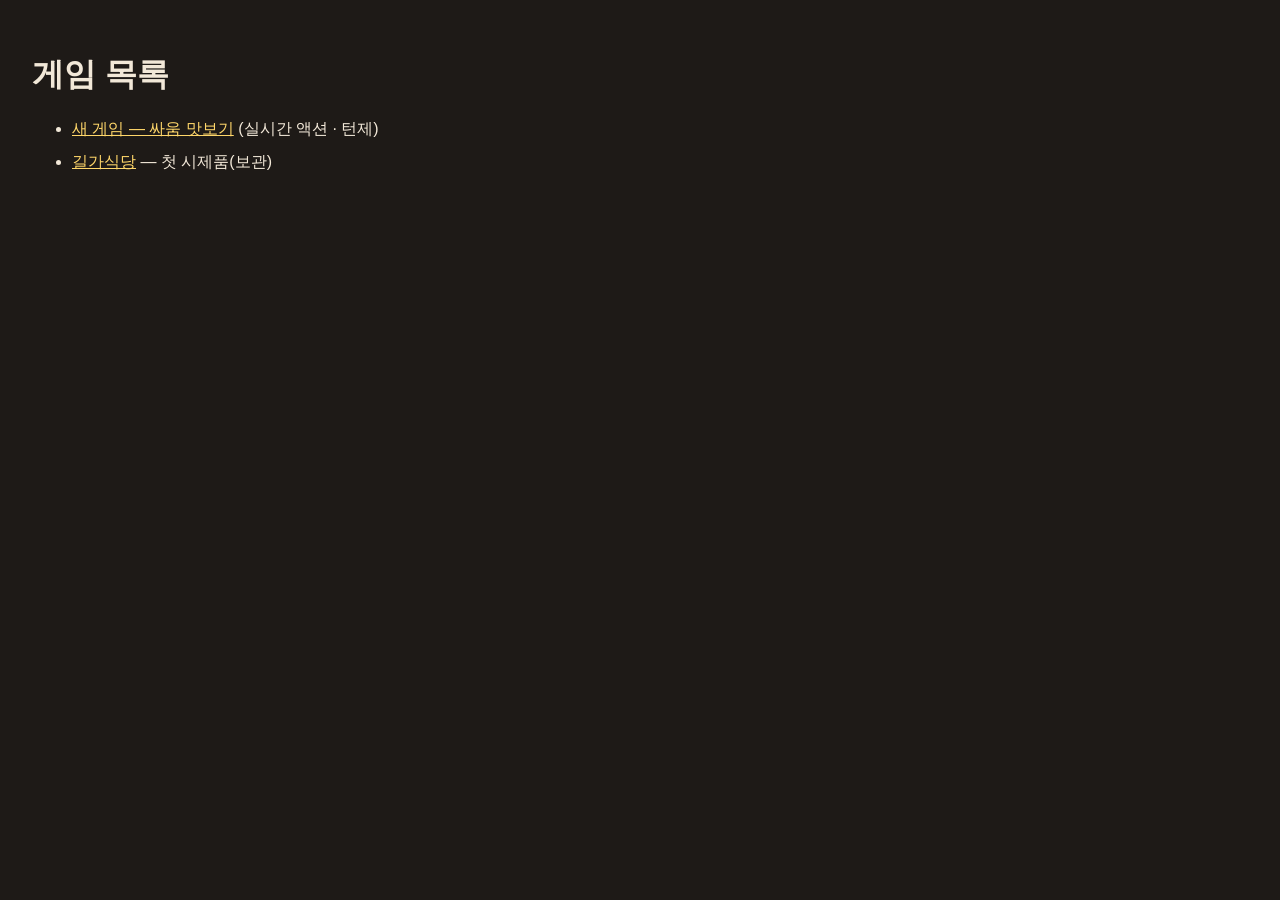
<file: index.html>
<!doctype html>
<html lang="ko">
<head><meta charset="utf-8"><meta name="viewport" content="width=device-width, initial-scale=1"><title>게임 목록</title>
<style>body { margin: 0; padding: 32px; background: #1e1a17; color: #f2e8d8; font-family: sans-serif; } a { color: #ffd76a; } li { margin: 12px 0; }</style></head>
<body>
<h1>게임 목록</h1>
<ul>
  <li><a href="projects/02-new/proto/">새 게임 — 싸움 맛보기</a> (실시간 액션 · 턴제)</li>
  <li><a href="projects/01-gilga/">길가식당</a> — 첫 시제품(보관)</li>
</ul>
</body>
</html>
</file>
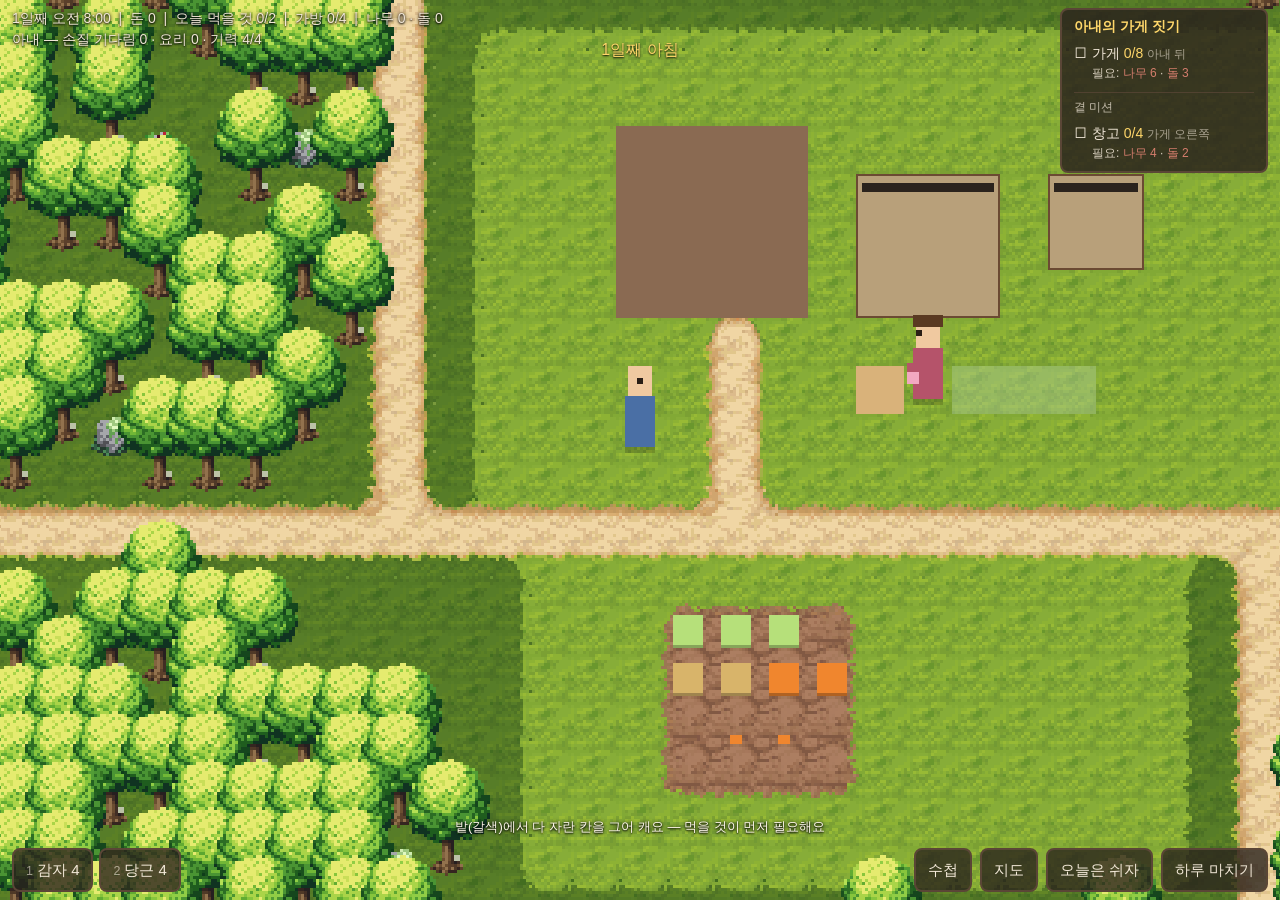
<file: projects/01-gilga/index.html>
<!doctype html>
<html lang="ko">
<head>
<meta charset="utf-8">
<meta name="viewport" content="width=device-width, initial-scale=1, maximum-scale=1, user-scalable=no, viewport-fit=cover">
<title>길가식당</title>
<style>
  html, body { margin: 0; height: 100%; overflow: hidden; background: #1e1a17; color: #f2e8d8;
    font-family: sans-serif; user-select: none; -webkit-user-select: none; }
  canvas { position: fixed; inset: 0; display: block; touch-action: none; }
  .bar { position: fixed; left: 0; right: 0; display: flex; align-items: center; gap: 8px;
    padding: 8px max(12px, env(safe-area-inset-left)); pointer-events: none; }
  .bar > * { pointer-events: auto; }
  #top { top: 0; font-size: 14px; white-space: pre; text-shadow: 0 1px 2px #000, 0 0 4px #000; }
  #bottom { bottom: 0; padding-bottom: max(8px, env(safe-area-inset-bottom)); }
  #seeds { display: flex; gap: 6px; }
  #mapKey { font-size: 13px; text-shadow: 0 1px 2px #000; }
  #bottom .gap { flex: 1; pointer-events: none; }
  button { min-width: 56px; min-height: 44px; padding: 0 12px; border: 2px solid #5a4636; border-radius: 8px;
    background: #2b231dcc; color: #f2e8d8; font-size: 15px; }
  button .key { display: none; margin-right: 4px; opacity: .6; }
  @media (pointer: fine) { button .key { display: inline; } }
  button.on { border-color: #ffd76a; color: #ffd76a; font-weight: bold; }
  /* 미션 칸: 오른쪽 위, 지금 목표 + 지을 것 목록 */
  #goal { position: fixed; top: 8px; right: max(12px, env(safe-area-inset-right)); min-width: 180px; max-width: 40%; padding: 8px 12px;
    background: #2b231dd9; border: 2px solid #5a4636; border-radius: 8px; font-size: 14px; pointer-events: none; }
  #goal .gt { color: #ffd76a; font-weight: bold; }
  #goal .gs { font-size: 12px; opacity: .75; }
  #goal .gside { margin-top: 8px; padding-top: 6px; border-top: 1px solid #5a4636; font-size: 12px; opacity: .75; }
  #goal ul { margin: 6px 0 0; padding: 0; list-style: none; line-height: 1.6; }
  #goal b { color: #ffd76a; font-weight: normal; }
  #goal small { opacity: .6; }
  #goal .mats { margin-left: 18px; font-size: 12px; opacity: .85; }
  #goal .mats i { font-style: normal; }
  #goal .mats i.lack { color: #f08a7a; }
  #goal li.done { opacity: .5; text-decoration: line-through; }
  #msg { position: fixed; top: 40px; left: 0; right: 0; text-align: center; color: #ffd76a;
    text-shadow: 0 1px 2px #000; pointer-events: none; }
  #hint { position: fixed; bottom: 64px; left: 0; right: 0; text-align: center; font-size: 13px; color: #fff8ec;
    text-shadow: 0 1px 2px #000, 0 0 4px #000; pointer-events: none; }
  #night { display: none; position: fixed; inset: 0; background: #0d0b14e6; flex-direction: column; gap: 8px;
    align-items: center; justify-content: safe center; font-size: 16px; line-height: 1.5; text-align: center; z-index: 5;
    padding: 12px; box-sizing: border-box; overflow-y: auto; }
  #night.on { display: flex; }
  #nightArt { position: static; flex: none; height: min(192px, 30vh); aspect-ratio: 5 / 3; image-rendering: pixelated; }
  #nightDay { font-size: 14px; opacity: .7; }
  /* 수첩: 소지품 · 노트 탭 */
  #book { display: none; position: fixed; inset: 0; background: #0d0b1488; z-index: 6; align-items: center; justify-content: center; padding: 12px; box-sizing: border-box; }
  #book.on { display: flex; }
  #bookPanel { display: flex; flex-direction: column; width: 100%; max-width: 560px; max-height: 100%; background: #2b231df2; border: 3px solid #5a4636; border-radius: 10px; }
  #bookTabs { display: flex; gap: 6px; padding: 8px; border-bottom: 2px solid #5a4636; }
  #bookTabs .gap { flex: 1; }
  #bookBody { overflow-y: auto; padding: 4px 16px 14px; }
  #bookBody h3 { margin: 12px 0 4px; font-size: 14px; color: #ffd76a; }
  #bookBody ul { margin: 0; padding: 0; list-style: none; }
  #bookBody li { display: flex; gap: 12px; padding: 3px 0; border-bottom: 1px solid #5a463666; font-size: 14px; }
  #bookBody li span { flex: none; min-width: 72px; opacity: .8; }
  #bookBody li b { font-weight: normal; }
  /* 대화창: 화면 아래, 얼굴 · 이름 · 대사. 아무 데나 누르면 다음 */
  #story { display: none; position: fixed; inset: 0; background: #0d0b1466; z-index: 7; align-items: flex-end; justify-content: center;
    padding: 0 12px max(12px, env(safe-area-inset-bottom)); box-sizing: border-box; cursor: pointer; }
  #story.on { display: flex; }
  #talkBox { position: relative; display: flex; gap: 14px; align-items: flex-start; width: 100%; max-width: 860px; min-height: 120px;
    padding: 14px 40px 14px 14px; box-sizing: border-box; background: #2b231df2; border: 3px solid #5a4636; border-radius: 10px; }
  #talkFace { flex: none; width: 96px; height: 96px; border-radius: 6px; border: 2px solid #5a4636; display: flex;
    align-items: center; justify-content: center; font-size: 40px; font-weight: bold; color: #fff8ec; overflow: hidden; }
  #talkFace img { width: 100%; height: 100%; object-fit: cover; }
  #talkName { color: #ffd76a; font-weight: bold; margin-bottom: 6px; }
  #talkText { font-size: 17px; line-height: 1.6; }
  #talkBox.narration { justify-content: center; text-align: center; font-style: italic; color: #d8cbb8; }
  #talkBox.narration > div:not(#talkMore) { flex: 1; }
  #talkMore { position: absolute; right: 14px; bottom: 10px; color: #ffd76a; animation: blink 1s infinite; }
  @keyframes blink { 50% { opacity: 0; } }
  #store { display: none; position: fixed; inset: 0; background: #1e1a17ee; flex-direction: column; gap: 12px;
    align-items: center; justify-content: safe center; z-index: 6; padding: 12px; box-sizing: border-box; overflow-y: auto; }
  #store.on { display: flex; }
  #storeList { display: flex; flex-wrap: wrap; gap: 8px; justify-content: center; max-width: 720px; }
  #storeList button { min-width: 180px; padding: 8px 12px; line-height: 1.4; }
  button:disabled { opacity: .4; }
  #nightNews { color: #ffd76a; }
  #night button.small { min-height: 32px; font-size: 12px; opacity: .5; }
  #top { line-height: 1.5; }
  #rotate { display: none; position: fixed; inset: 0; background: #1e1a17; align-items: center;
    justify-content: center; font-size: 18px; z-index: 9; }
  @media (orientation: portrait) and (pointer: coarse) { #rotate { display: flex; } }
</style>
</head>
<body>
<canvas id="game"></canvas>
<div id="top" class="bar"></div>
<div id="goal"></div>
<div id="msg"></div>
<div id="hint"></div>
<div id="bottom" class="bar">
  <div id="seeds"></div>
  <div class="gap"></div>
  <span id="mapKey" style="display:none"><b style="color:#7fb2ff">●</b> 나 <b style="color:#f2a8c0">●</b> 아내 <b style="color:#fff4b0">●</b> A <b style="color:#ffd76a">●</b> 지나가는 사람</span>
  <button id="bookBtn">수첩</button>
  <button id="mapBtn">지도</button>
  <button id="restBtn">오늘은 쉬자</button>
  <button id="endBtn">하루 마치기</button>
</div>
<div id="night"><div id="nightDay"></div><canvas id="nightArt" width="80" height="48"></canvas><div id="nightText"></div><div id="nightNews"></div><button id="nextDay">다음 날</button><button id="resetBtn" class="small">처음부터 다시</button></div>
<div id="book"><div id="bookPanel"><div id="bookTabs"><button data-tab="items">소지품</button><button data-tab="notes">노트</button><span class="gap"></span><button id="bookClose">닫기</button></div><div id="bookBody"></div></div></div>
<div id="story"><div id="talkBox"><div id="talkFace"></div><div><div id="talkName"></div><div id="talkText"></div></div><div id="talkMore">▼</div></div></div>
<div id="store"><div id="storeTitle"></div><div id="storeList"></div><button id="storeClose">나가기</button></div>
<div id="rotate">가로로 돌려 주세요</div>

<!-- 모듈 대신 일반 script: 더블클릭(file://)으로 열려야 해서 -->
<script src="data/config.js"></script>
<script src="data/tiles.js"></script>
<script src="data/map.js"></script>
<script src="data/crops.js"></script>
<script src="data/tutorial.js"></script>
<script src="data/wife.js"></script>
<script src="data/guests.js"></script>
<script src="data/day.js"></script>
<script src="data/forest.js"></script>
<script src="data/build.js"></script>
<script src="data/town.js"></script>
<script src="data/story.js"></script>
<script src="sprites/ground.js"></script>
<script src="sprites/forest.js"></script>
<script src="src/world.js"></script>
<script src="src/farm.js"></script>
<script src="src/player.js"></script>
<script src="src/forest.js"></script>
<script src="src/build.js"></script>
<script src="src/wife.js"></script>
<script src="src/guests.js"></script>
<script src="src/store.js"></script>
<script src="src/save.js"></script>
<script src="src/render.js"></script>
<script src="src/touch.js"></script>
<script src="src/hud.js"></script>
<script src="src/main.js"></script>
</body>
</html>
</file>
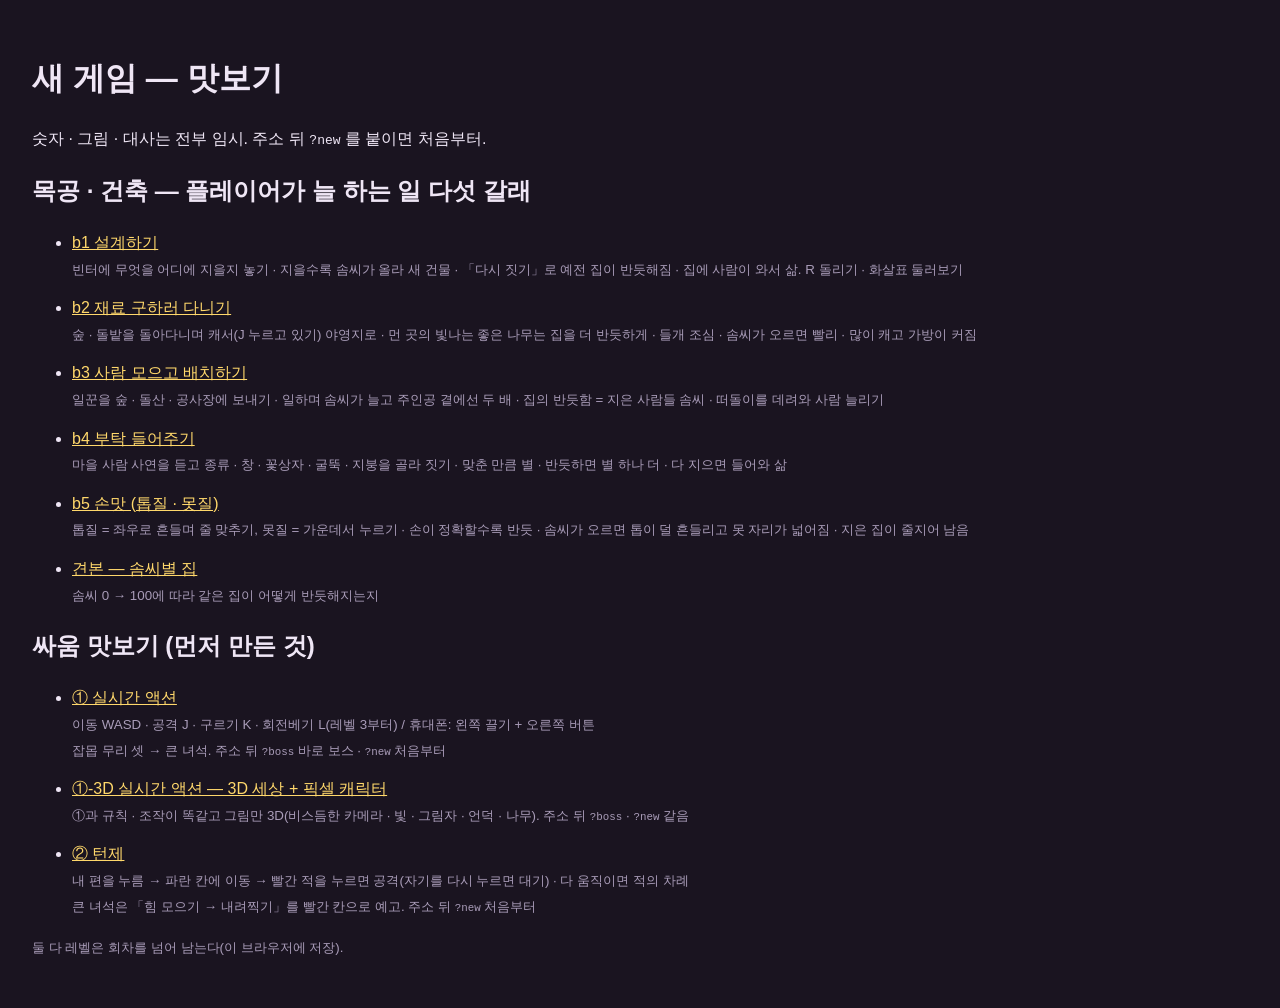
<file: projects/02-new/proto/index.html>
<!doctype html>
<html lang="ko">
<head><meta charset="utf-8"><meta name="viewport" content="width=device-width, initial-scale=1"><title>새 게임 — 맛보기</title>
<style>body { margin: 0; padding: 32px; background: #1a1420; color: #efe6f5; font-family: sans-serif; line-height: 1.6; } a { color: #ffd86b; } li { margin: 14px 0; } small { color: #a99cb8; }</style></head>
<body>
<h1>새 게임 — 맛보기</h1>
<p>숫자 · 그림 · 대사는 전부 임시. 주소 뒤 <code>?new</code> 를 붙이면 처음부터.</p>
<h2>목공 · 건축 — 플레이어가 늘 하는 일 다섯 갈래</h2>
<ul>
  <li><a href="b1-design/">b1 설계하기</a><br><small>빈터에 무엇을 어디에 지을지 놓기 · 지을수록 솜씨가 올라 새 건물 · 「다시 짓기」로 예전 집이 반듯해짐 · 집에 사람이 와서 삶. R 돌리기 · 화살표 둘러보기</small></li>
  <li><a href="b2-gather/">b2 재료 구하러 다니기</a><br><small>숲 · 돌밭을 돌아다니며 캐서(J 누르고 있기) 야영지로 · 먼 곳의 빛나는 좋은 나무는 집을 더 반듯하게 · 들개 조심 · 솜씨가 오르면 빨리 · 많이 캐고 가방이 커짐</small></li>
  <li><a href="b3-crew/">b3 사람 모으고 배치하기</a><br><small>일꾼을 숲 · 돌산 · 공사장에 보내기 · 일하며 솜씨가 늘고 주인공 곁에선 두 배 · 집의 반듯함 = 지은 사람들 솜씨 · 떠돌이를 데려와 사람 늘리기</small></li>
  <li><a href="b4-request/">b4 부탁 들어주기</a><br><small>마을 사람 사연을 듣고 종류 · 창 · 꽃상자 · 굴뚝 · 지붕을 골라 짓기 · 맞춘 만큼 별 · 반듯하면 별 하나 더 · 다 지으면 들어와 삶</small></li>
  <li><a href="b5-hands/">b5 손맛 (톱질 · 못질)</a><br><small>톱질 = 좌우로 흔들며 줄 맞추기, 못질 = 가운데서 누르기 · 손이 정확할수록 반듯 · 솜씨가 오르면 톱이 덜 흔들리고 못 자리가 넓어짐 · 지은 집이 줄지어 남음</small></li>
  <li><a href="b0-houses/">견본 — 솜씨별 집</a><br><small>솜씨 0 → 100에 따라 같은 집이 어떻게 반듯해지는지</small></li>
</ul>
<h2>싸움 맛보기 (먼저 만든 것)</h2>
<ul>
  <li><a href="action/">① 실시간 액션</a><br><small>이동 WASD · 공격 J · 구르기 K · 회전베기 L(레벨 3부터) / 휴대폰: 왼쪽 끌기 + 오른쪽 버튼<br>잡몹 무리 셋 → 큰 녀석. 주소 뒤 <code>?boss</code> 바로 보스 · <code>?new</code> 처음부터</small></li>
  <li><a href="action3d/">①-3D 실시간 액션 — 3D 세상 + 픽셀 캐릭터</a><br><small>①과 규칙 · 조작이 똑같고 그림만 3D(비스듬한 카메라 · 빛 · 그림자 · 언덕 · 나무). 주소 뒤 <code>?boss</code> · <code>?new</code> 같음</small></li>
  <li><a href="tactics/">② 턴제</a><br><small>내 편을 누름 → 파란 칸에 이동 → 빨간 적을 누르면 공격(자기를 다시 누르면 대기) · 다 움직이면 적의 차례<br>큰 녀석은 「힘 모으기 → 내려찍기」를 빨간 칸으로 예고. 주소 뒤 <code>?new</code> 처음부터</small></li>
</ul>
<p><small>둘 다 레벨은 회차를 넘어 남는다(이 브라우저에 저장).</small></p>
</body>
</html>
</file>
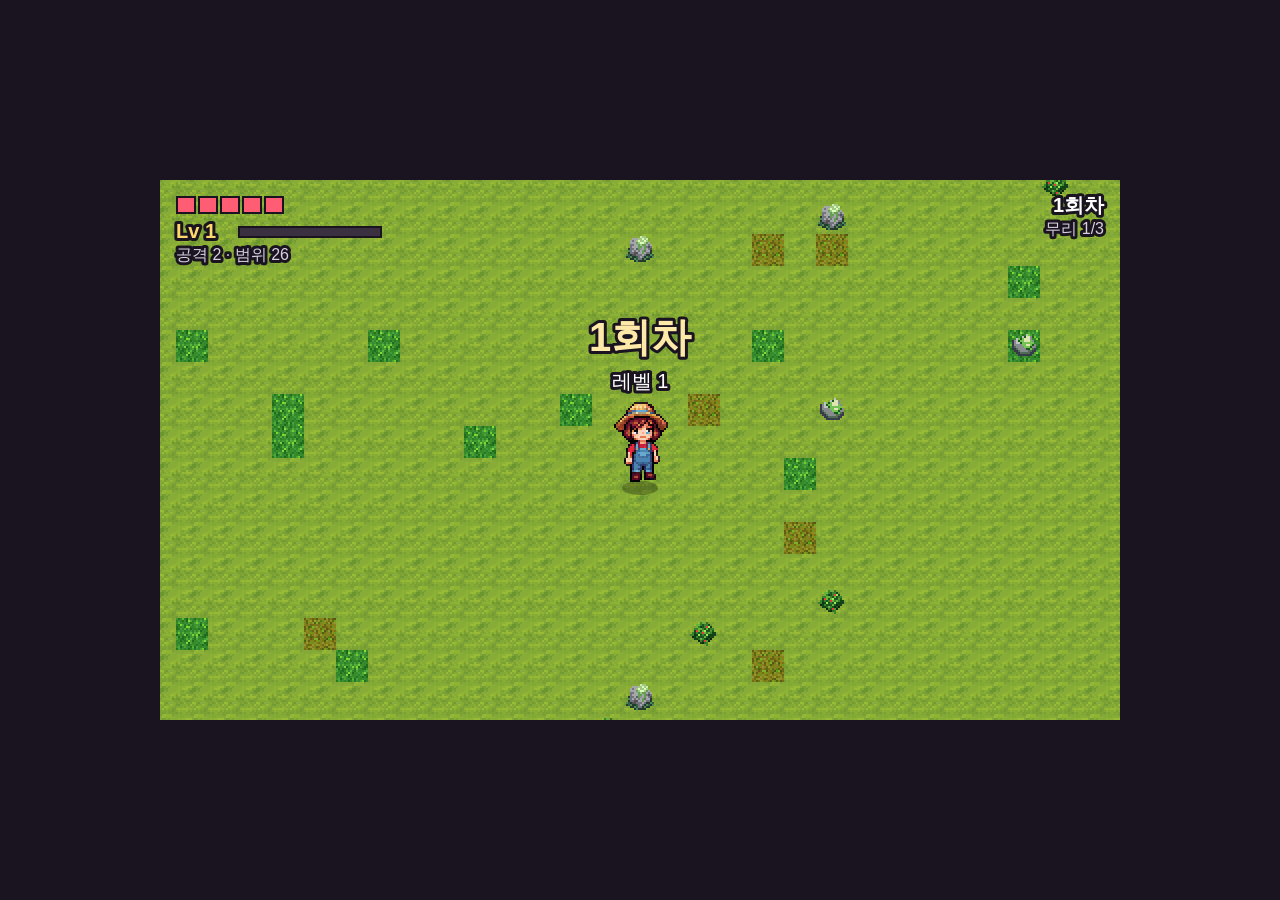
<file: projects/02-new/proto/action/index.html>
<!DOCTYPE html>
<html lang="ko">
<head>
<meta charset="utf-8">
<meta name="viewport" content="width=device-width, initial-scale=1, user-scalable=no">
<title>맛보기 ① 실시간 액션</title>
<link rel="stylesheet" href="../common/page.css">
</head>
<body>
<script src="../assets/hero.js"></script>
<script src="../assets/man.js"></script>
<script src="../common/core.js"></script>
<script src="../common/input.js"></script>
<script src="../common/sprite.js"></script>
<script src="../common/fx.js"></script>
<script src="../common/ground.js"></script>
<script>G.sprite.base('../assets/'); G.groundBase = '../assets/';</script>
<script src="logic.js"></script>
<script src="hud.js"></script>
<script src="draw2d.js"></script>
</body>
</html>
</file>
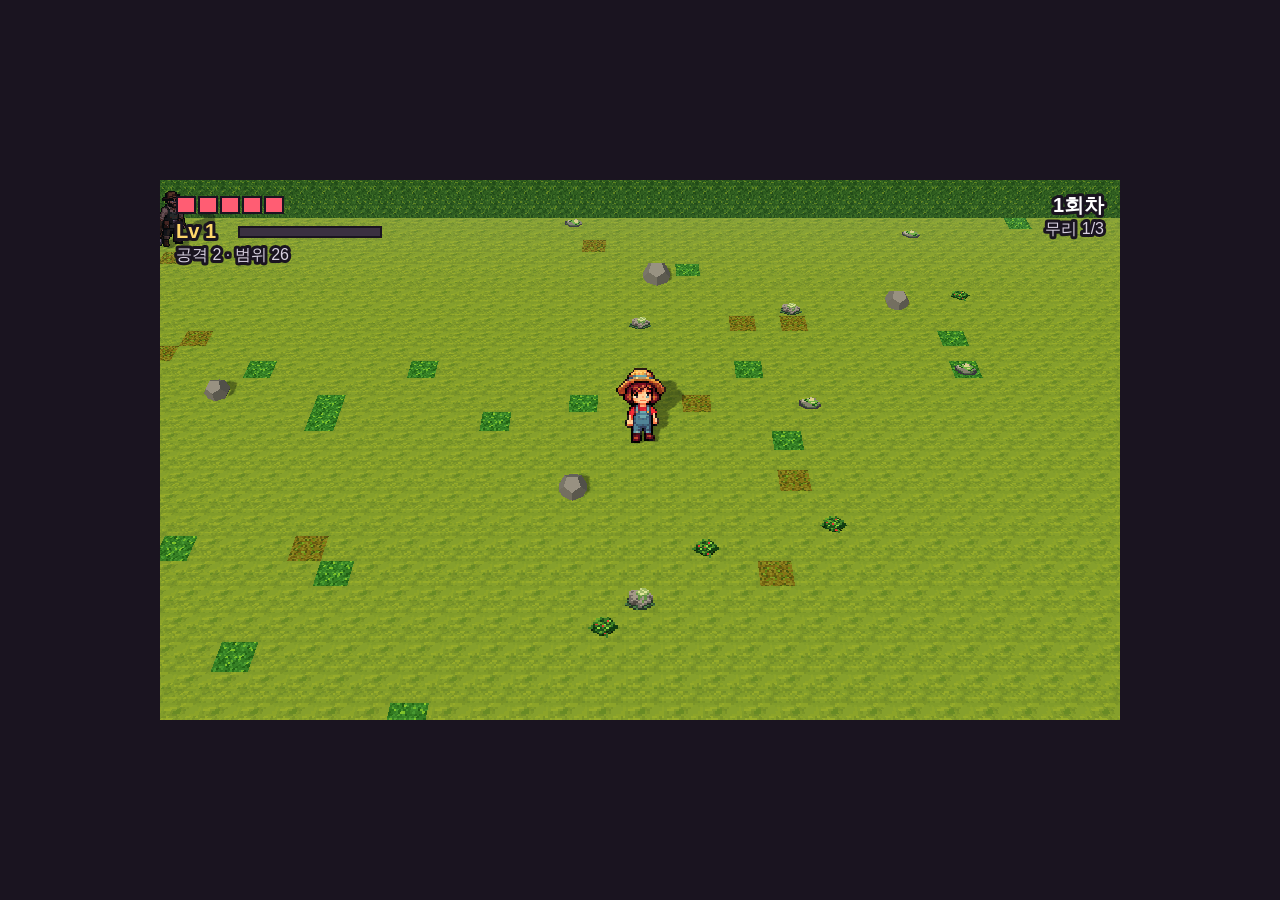
<file: projects/02-new/proto/action3d/index.html>
<!DOCTYPE html>
<html lang="ko">
<head>
<meta charset="utf-8">
<meta name="viewport" content="width=device-width, initial-scale=1, user-scalable=no">
<title>맛보기 ①-3D 실시간 액션 (3D 세상 + 픽셀 캐릭터)</title>
<link rel="stylesheet" href="../common/page.css">
</head>
<body>
<script src="../vendor/three.min.js"></script>
<script src="../assets/bundle.js"></script>
<script src="../assets/hero.js"></script>
<script src="../assets/man.js"></script>
<script src="../common/core.js"></script>
<script src="../common/input.js"></script>
<script src="../common/sprite.js"></script>
<script src="../common/fx.js"></script>
<script src="../common/ground.js"></script>
<script>G.sprite.base('../assets/'); G.groundBase = '../assets/';</script>
<script src="../action/logic.js"></script>
<script src="../action/hud.js"></script>
<script src="draw3d.js"></script>
</body>
</html>
</file>
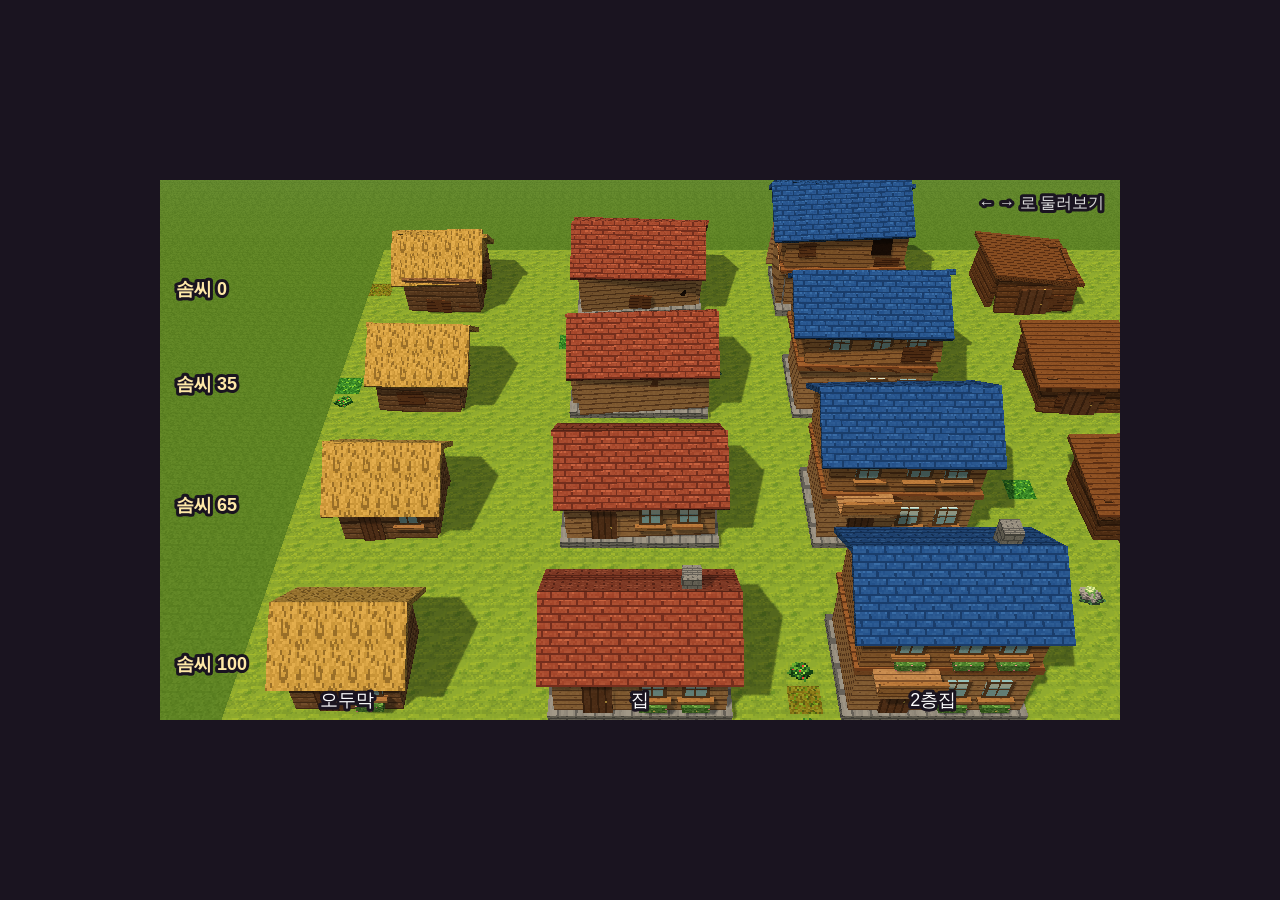
<file: projects/02-new/proto/b0-houses/index.html>
<!DOCTYPE html>
<html lang="ko">
<head>
<meta charset="utf-8">
<meta name="viewport" content="width=device-width, initial-scale=1, user-scalable=no">
<title>견본 — 솜씨별 집</title>
<link rel="stylesheet" href="../common/page.css">
</head>
<body>
<script src="../vendor/three.min.js"></script>
<script src="../assets/bundle.js"></script>
<script src="../assets/hero.js"></script>
<script src="../assets/man.js"></script>
<script src="../assets/girl2.js"></script>
<script src="../common/core.js"></script>
<script src="../common/input.js"></script>
<script src="../common/sprite.js"></script>
<script src="../common/fx.js"></script>
<script src="../common/ground.js"></script>
<script src="../common/tex3d.js"></script>
<script src="../common/world3d.js"></script>
<script src="../common/build3d.js"></script>
<script src="../common/ui.js"></script>
<script>G.sprite.base('../assets/'); G.groundBase = '../assets/';</script>
<script src="game.js"></script>
</body>
</html>
</file>
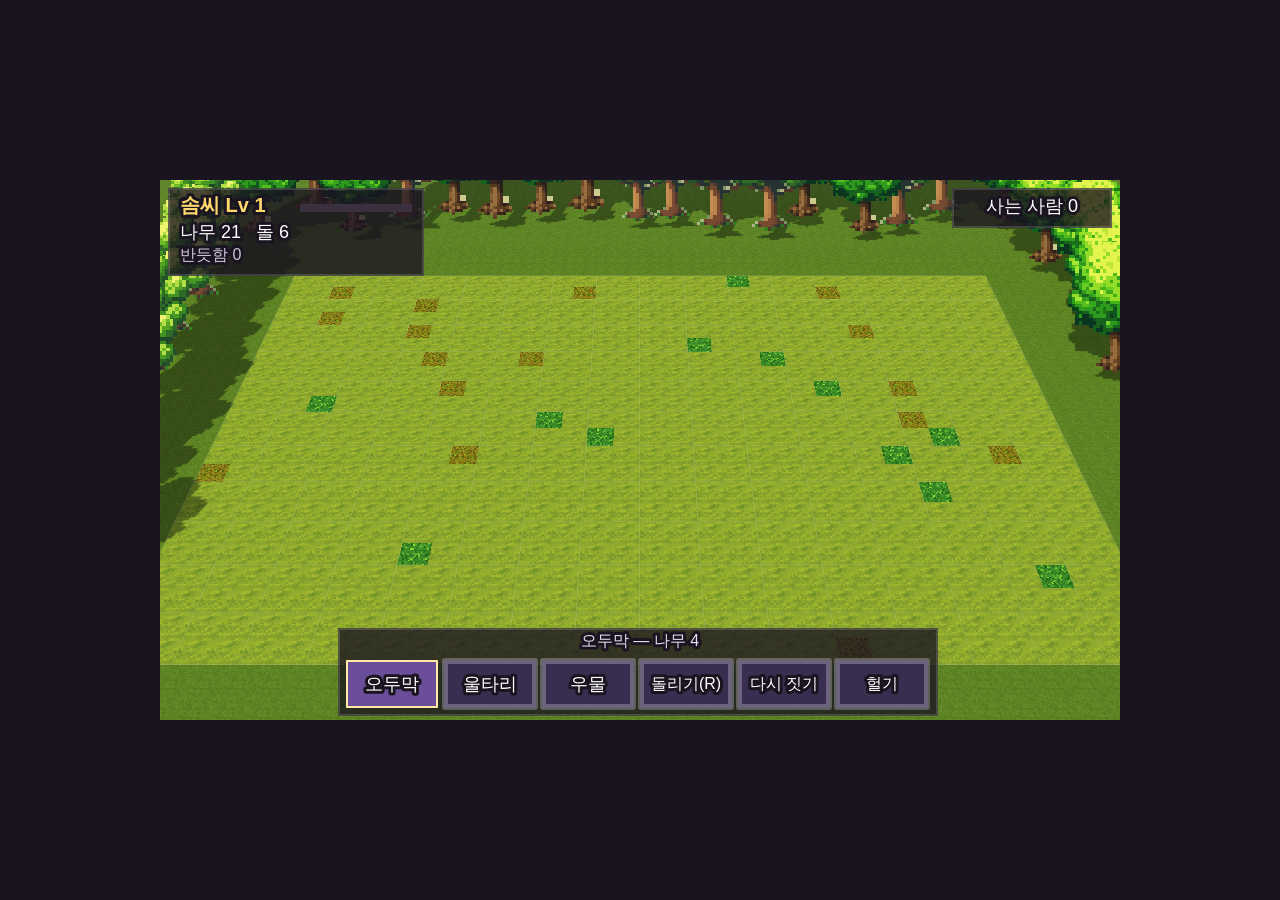
<file: projects/02-new/proto/b1-design/index.html>
<!DOCTYPE html>
<html lang="ko">
<head>
<meta charset="utf-8">
<meta name="viewport" content="width=device-width, initial-scale=1, user-scalable=no">
<title>맛보기 b1 · 설계하기</title>
<link rel="stylesheet" href="../common/page.css">
</head>
<body>
<script src="../vendor/three.min.js"></script>
<script src="../assets/bundle.js"></script>
<script src="../assets/hero.js"></script>
<script src="../assets/man.js"></script>
<script src="../assets/girl2.js"></script>
<script src="../common/core.js"></script>
<script src="../common/input.js"></script>
<script src="../common/sprite.js"></script>
<script src="../common/fx.js"></script>
<script src="../common/ground.js"></script>
<script src="../common/tex3d.js"></script>
<script src="../common/world3d.js"></script>
<script src="../common/build3d.js"></script>
<script src="../common/ui.js"></script>
<script>G.sprite.base('../assets/'); G.groundBase = '../assets/';</script>
<script src="game.js"></script>
</body>
</html>
</file>
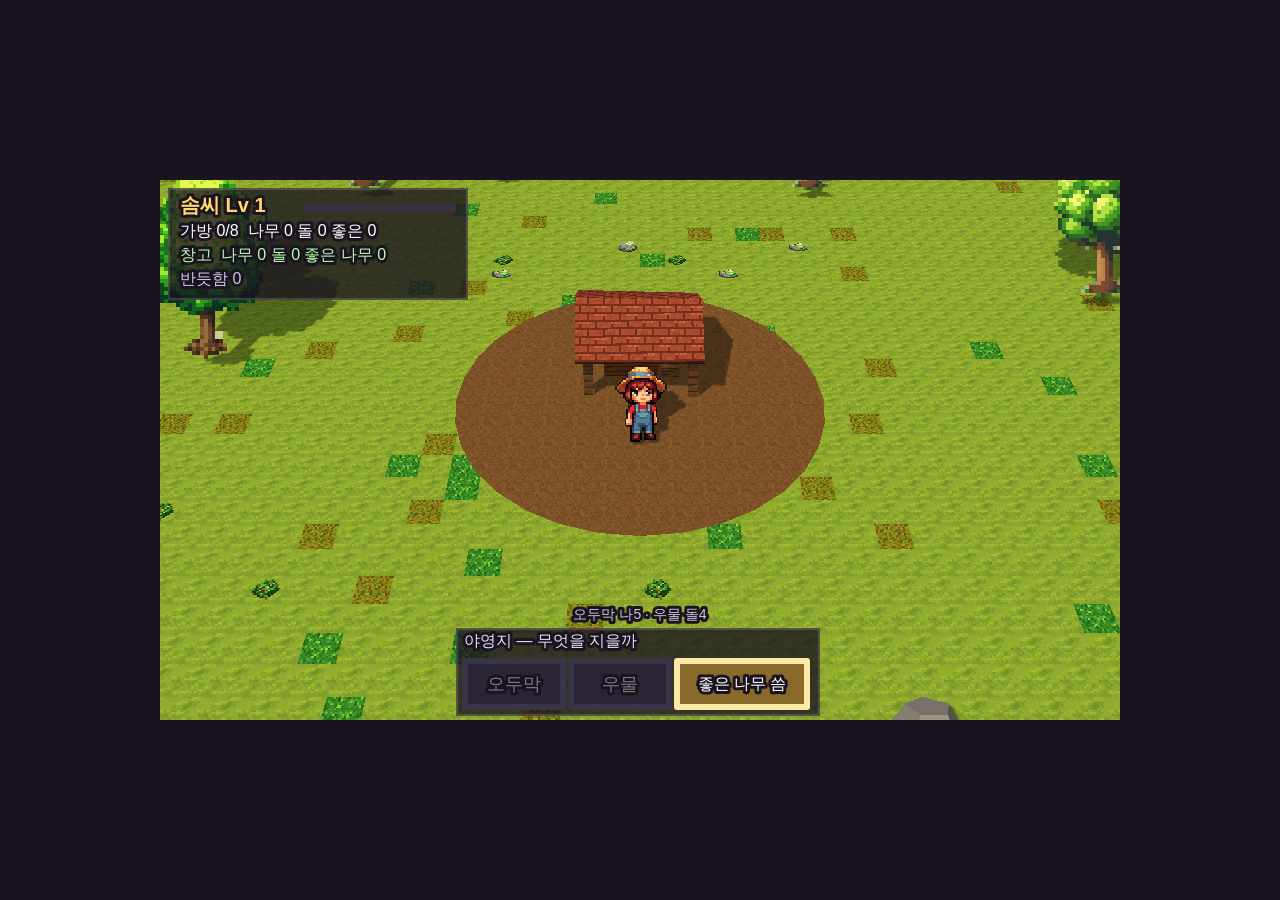
<file: projects/02-new/proto/b2-gather/index.html>
<!DOCTYPE html>
<html lang="ko">
<head>
<meta charset="utf-8">
<meta name="viewport" content="width=device-width, initial-scale=1, user-scalable=no">
<title>맛보기 b2 · 재료 구하러 다니기</title>
<link rel="stylesheet" href="../common/page.css">
</head>
<body>
<script src="../vendor/three.min.js"></script>
<script src="../assets/bundle.js"></script>
<script src="../assets/hero.js"></script>
<script src="../assets/man.js"></script>
<script src="../assets/girl2.js"></script>
<script src="../common/core.js"></script>
<script src="../common/input.js"></script>
<script src="../common/sprite.js"></script>
<script src="../common/fx.js"></script>
<script src="../common/ground.js"></script>
<script src="../common/tex3d.js"></script>
<script src="../common/world3d.js"></script>
<script src="../common/build3d.js"></script>
<script src="../common/ui.js"></script>
<script>G.sprite.base('../assets/'); G.groundBase = '../assets/';</script>
<script src="game.js"></script>
</body>
</html>
</file>
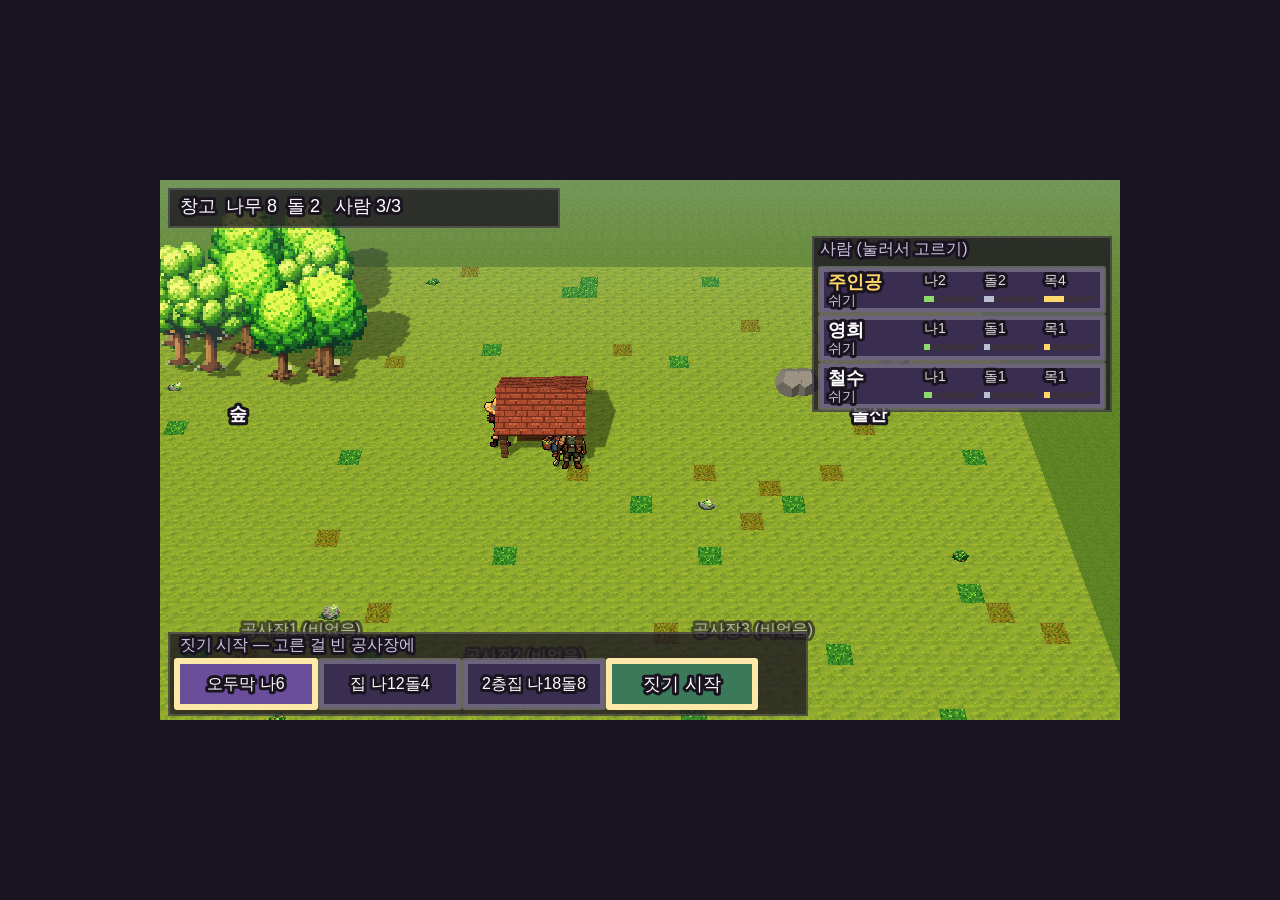
<file: projects/02-new/proto/b3-crew/index.html>
<!DOCTYPE html>
<html lang="ko">
<head>
<meta charset="utf-8">
<meta name="viewport" content="width=device-width, initial-scale=1, user-scalable=no">
<title>맛보기 b3 · 사람 모으고 배치하기</title>
<link rel="stylesheet" href="../common/page.css">
</head>
<body>
<script src="../vendor/three.min.js"></script>
<script src="../assets/bundle.js"></script>
<script src="../assets/hero.js"></script>
<script src="../assets/man.js"></script>
<script src="../assets/girl2.js"></script>
<script src="../common/core.js"></script>
<script src="../common/input.js"></script>
<script src="../common/sprite.js"></script>
<script src="../common/fx.js"></script>
<script src="../common/ground.js"></script>
<script src="../common/tex3d.js"></script>
<script src="../common/world3d.js"></script>
<script src="../common/build3d.js"></script>
<script src="../common/ui.js"></script>
<script>G.sprite.base('../assets/'); G.groundBase = '../assets/';</script>
<script src="game.js"></script>
</body>
</html>
</file>
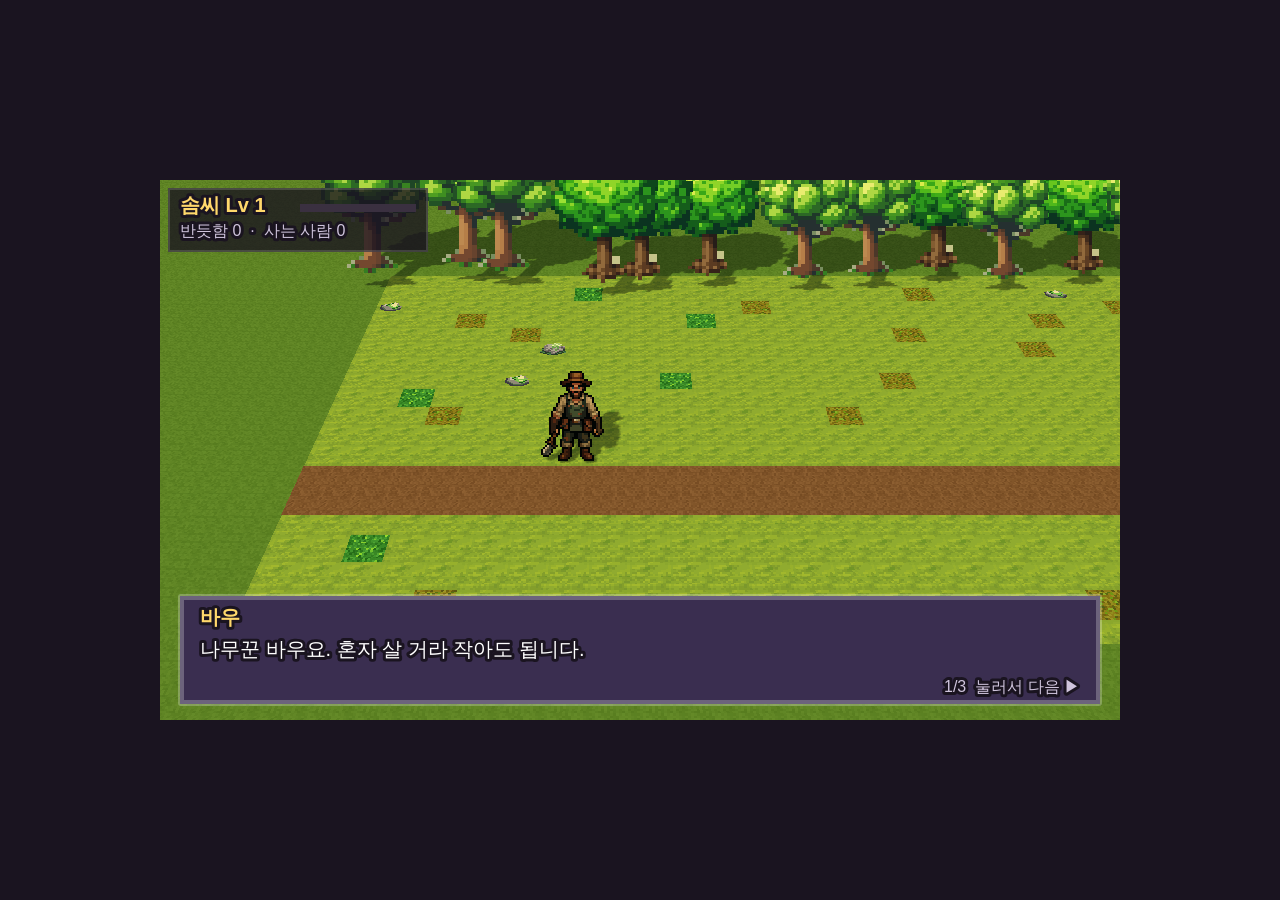
<file: projects/02-new/proto/b4-request/index.html>
<!DOCTYPE html>
<html lang="ko">
<head>
<meta charset="utf-8">
<meta name="viewport" content="width=device-width, initial-scale=1, user-scalable=no">
<title>맛보기 b4 · 부탁 들어주기</title>
<link rel="stylesheet" href="../common/page.css">
</head>
<body>
<script src="../vendor/three.min.js"></script>
<script src="../assets/bundle.js"></script>
<script src="../assets/hero.js"></script>
<script src="../assets/man.js"></script>
<script src="../assets/girl2.js"></script>
<script src="../common/core.js"></script>
<script src="../common/input.js"></script>
<script src="../common/sprite.js"></script>
<script src="../common/fx.js"></script>
<script src="../common/ground.js"></script>
<script src="../common/tex3d.js"></script>
<script src="../common/world3d.js"></script>
<script src="../common/build3d.js"></script>
<script src="../common/ui.js"></script>
<script>G.sprite.base('../assets/'); G.groundBase = '../assets/';</script>
<script src="game.js"></script>
</body>
</html>
</file>
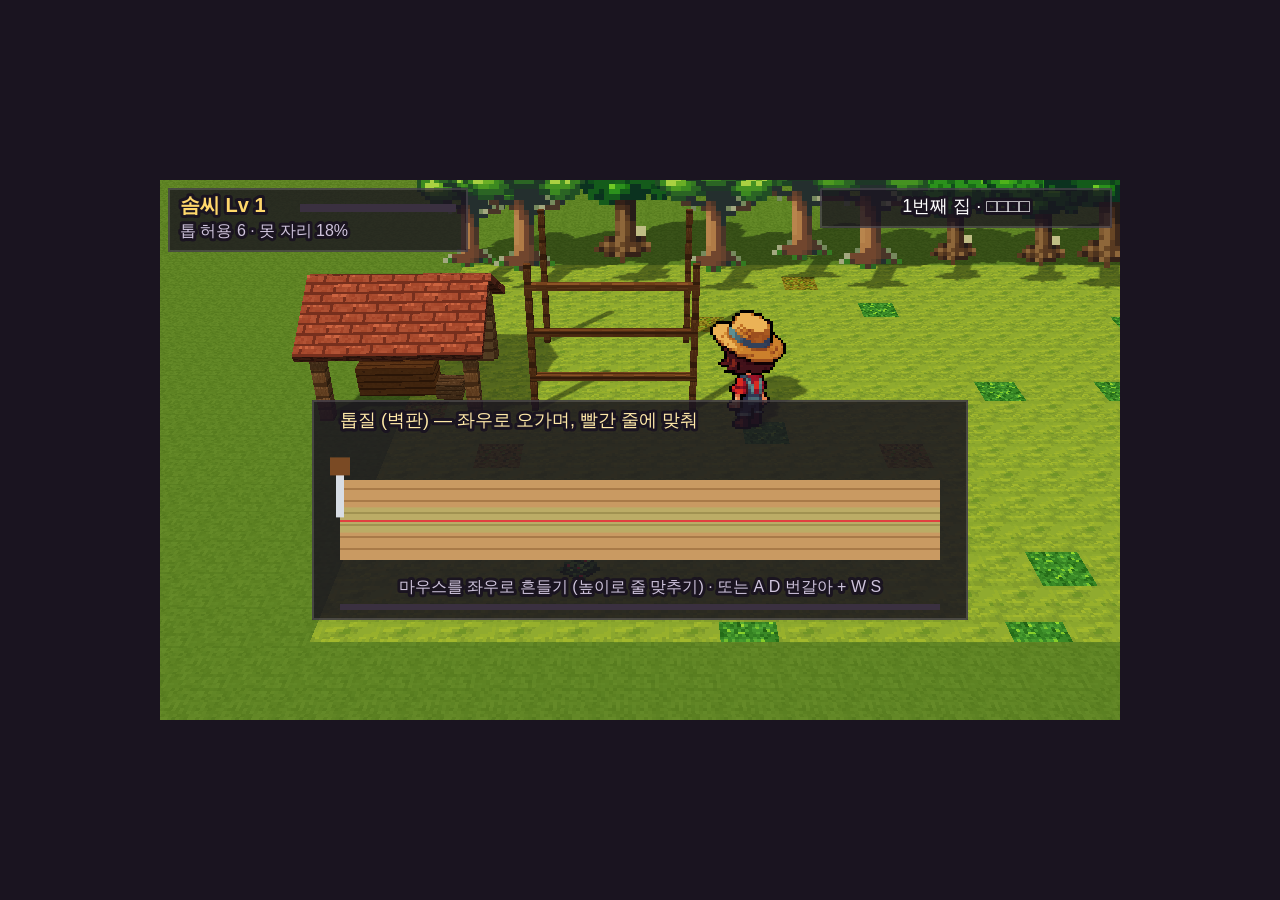
<file: projects/02-new/proto/b5-hands/index.html>
<!DOCTYPE html>
<html lang="ko">
<head>
<meta charset="utf-8">
<meta name="viewport" content="width=device-width, initial-scale=1, user-scalable=no">
<title>맛보기 b5 · 손맛(톱질 · 못질)</title>
<link rel="stylesheet" href="../common/page.css">
</head>
<body>
<script src="../vendor/three.min.js"></script>
<script src="../assets/bundle.js"></script>
<script src="../assets/hero.js"></script>
<script src="../assets/man.js"></script>
<script src="../assets/girl2.js"></script>
<script src="../common/core.js"></script>
<script src="../common/input.js"></script>
<script src="../common/sprite.js"></script>
<script src="../common/fx.js"></script>
<script src="../common/ground.js"></script>
<script src="../common/tex3d.js"></script>
<script src="../common/world3d.js"></script>
<script src="../common/build3d.js"></script>
<script src="../common/ui.js"></script>
<script>G.sprite.base('../assets/'); G.groundBase = '../assets/';</script>
<script src="game.js"></script>
</body>
</html>
</file>
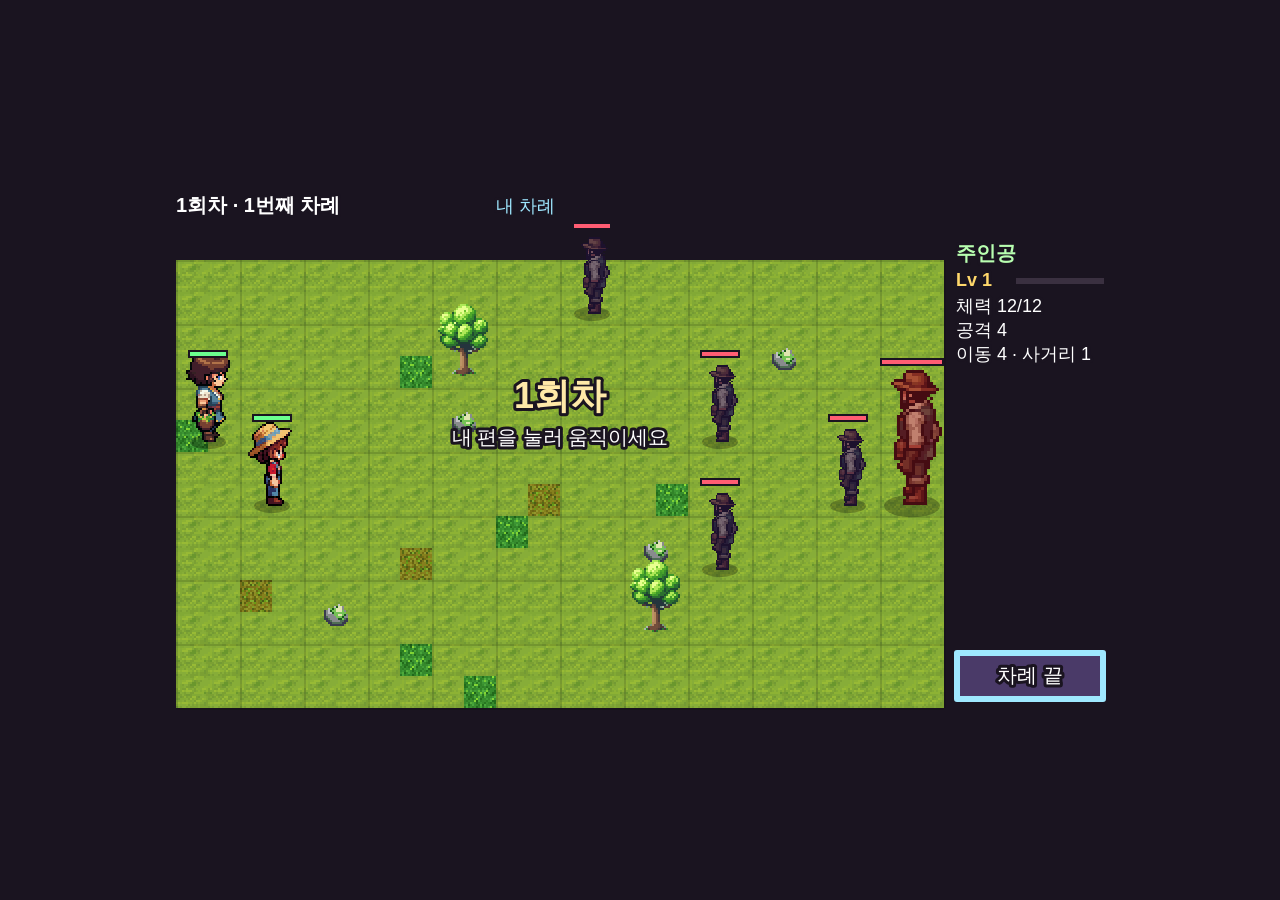
<file: projects/02-new/proto/tactics/index.html>
<!DOCTYPE html>
<html lang="ko">
<head>
<meta charset="utf-8">
<meta name="viewport" content="width=device-width, initial-scale=1, user-scalable=no">
<title>맛보기 ② 턴제</title>
<link rel="stylesheet" href="../common/page.css">
</head>
<body>
<script src="../assets/hero.js"></script>
<script src="../assets/man.js"></script>
<script src="../assets/girl2.js"></script>
<script src="../common/core.js"></script>
<script src="../common/input.js"></script>
<script src="../common/sprite.js"></script>
<script src="../common/fx.js"></script>
<script src="../common/ground.js"></script>
<script>G.sprite.base('../assets/'); G.groundBase = '../assets/';</script>
<script src="game.js"></script>
</body>
</html>
</file>
<file: projects/02-new/proto/common/page.css>
html, body { margin: 0; height: 100%; background: #1a1420; overflow: hidden; touch-action: none; user-select: none; -webkit-user-select: none; }
body { display: flex; align-items: center; justify-content: center; }
canvas { display: block; image-rendering: pixelated; }
</file>
